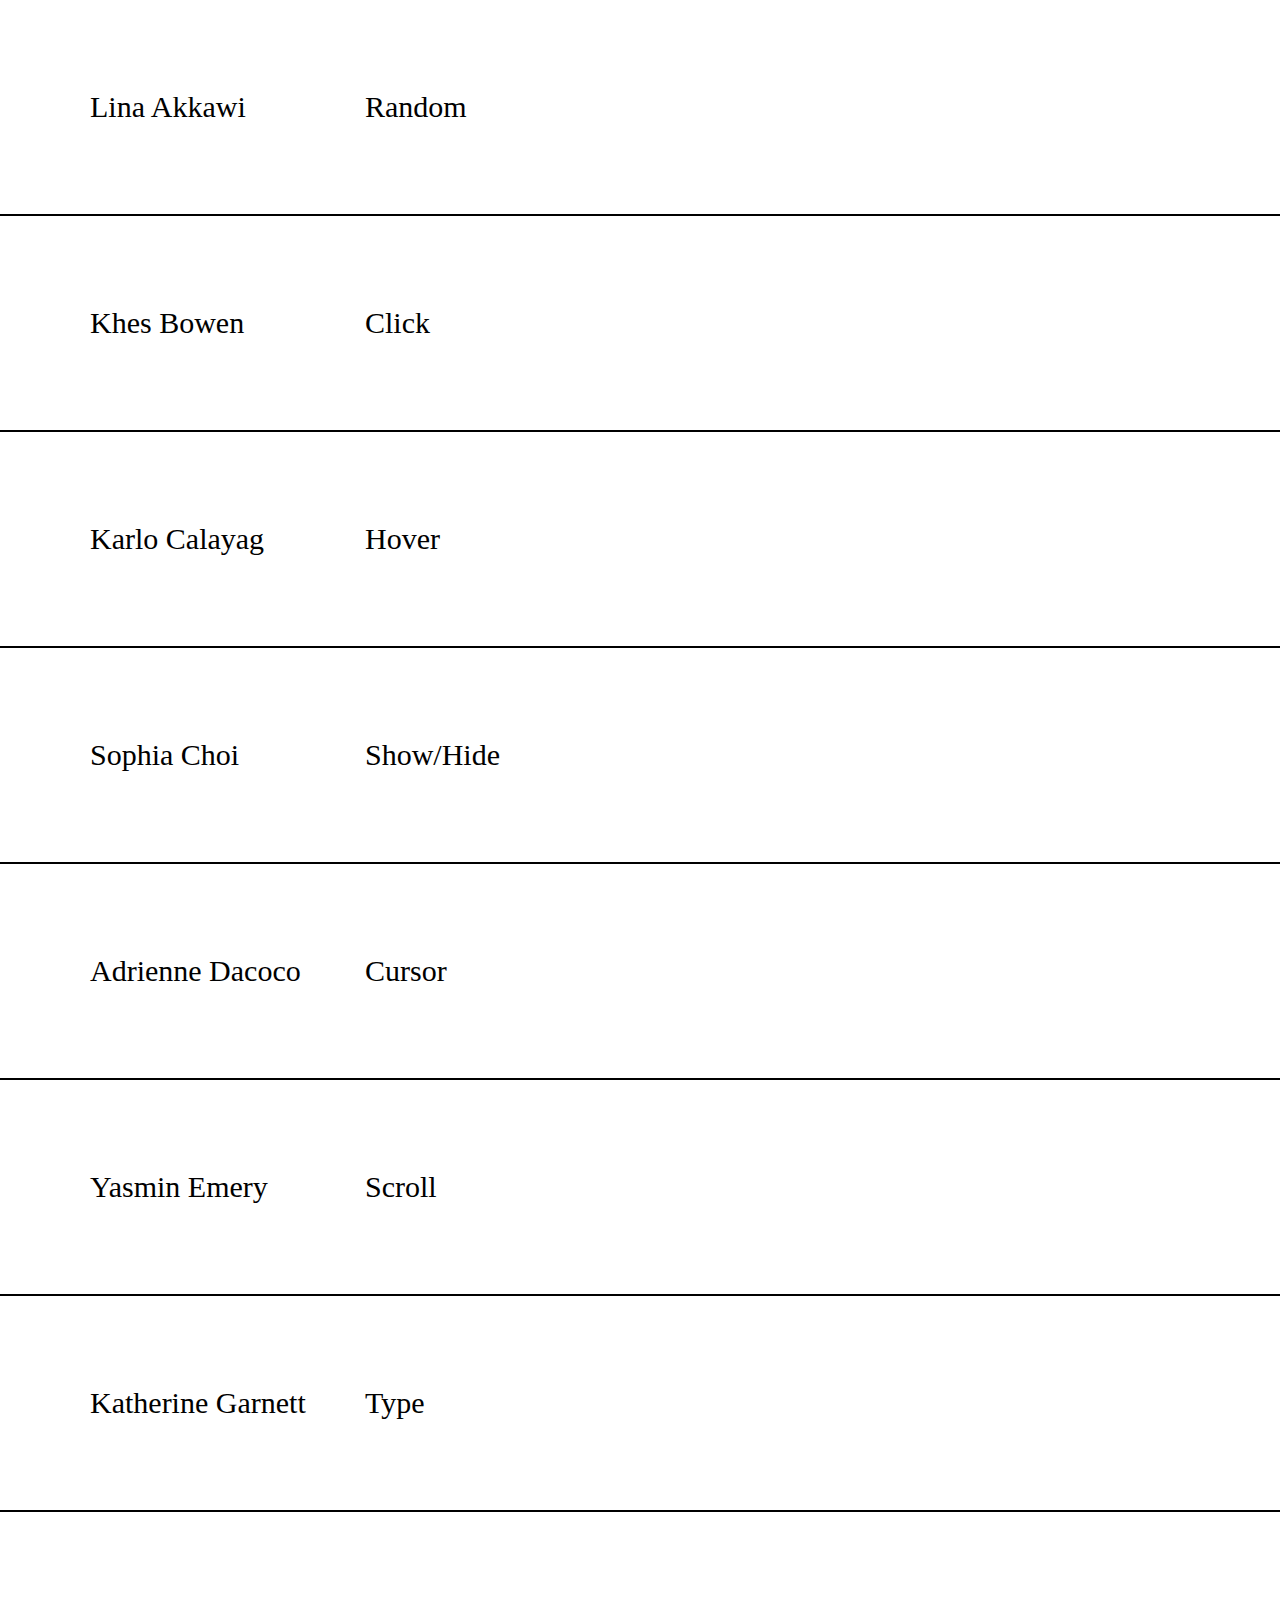
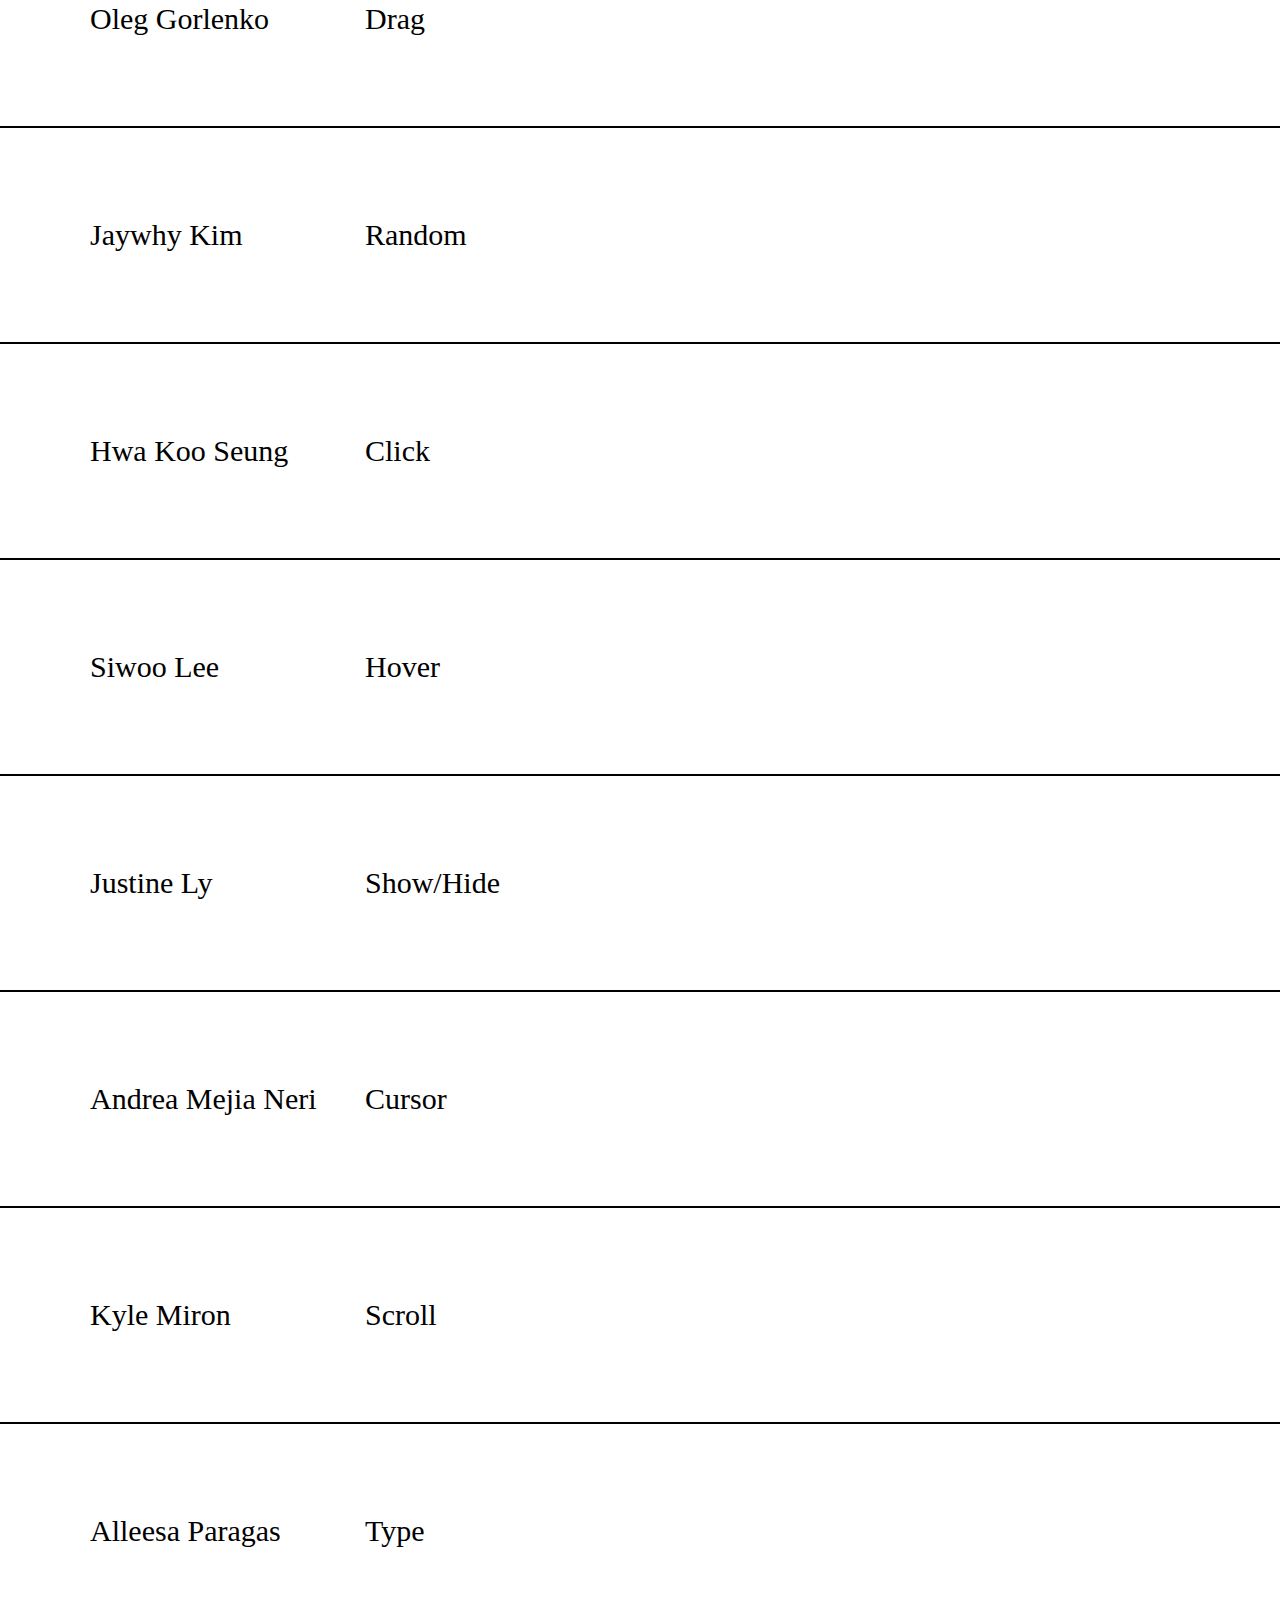
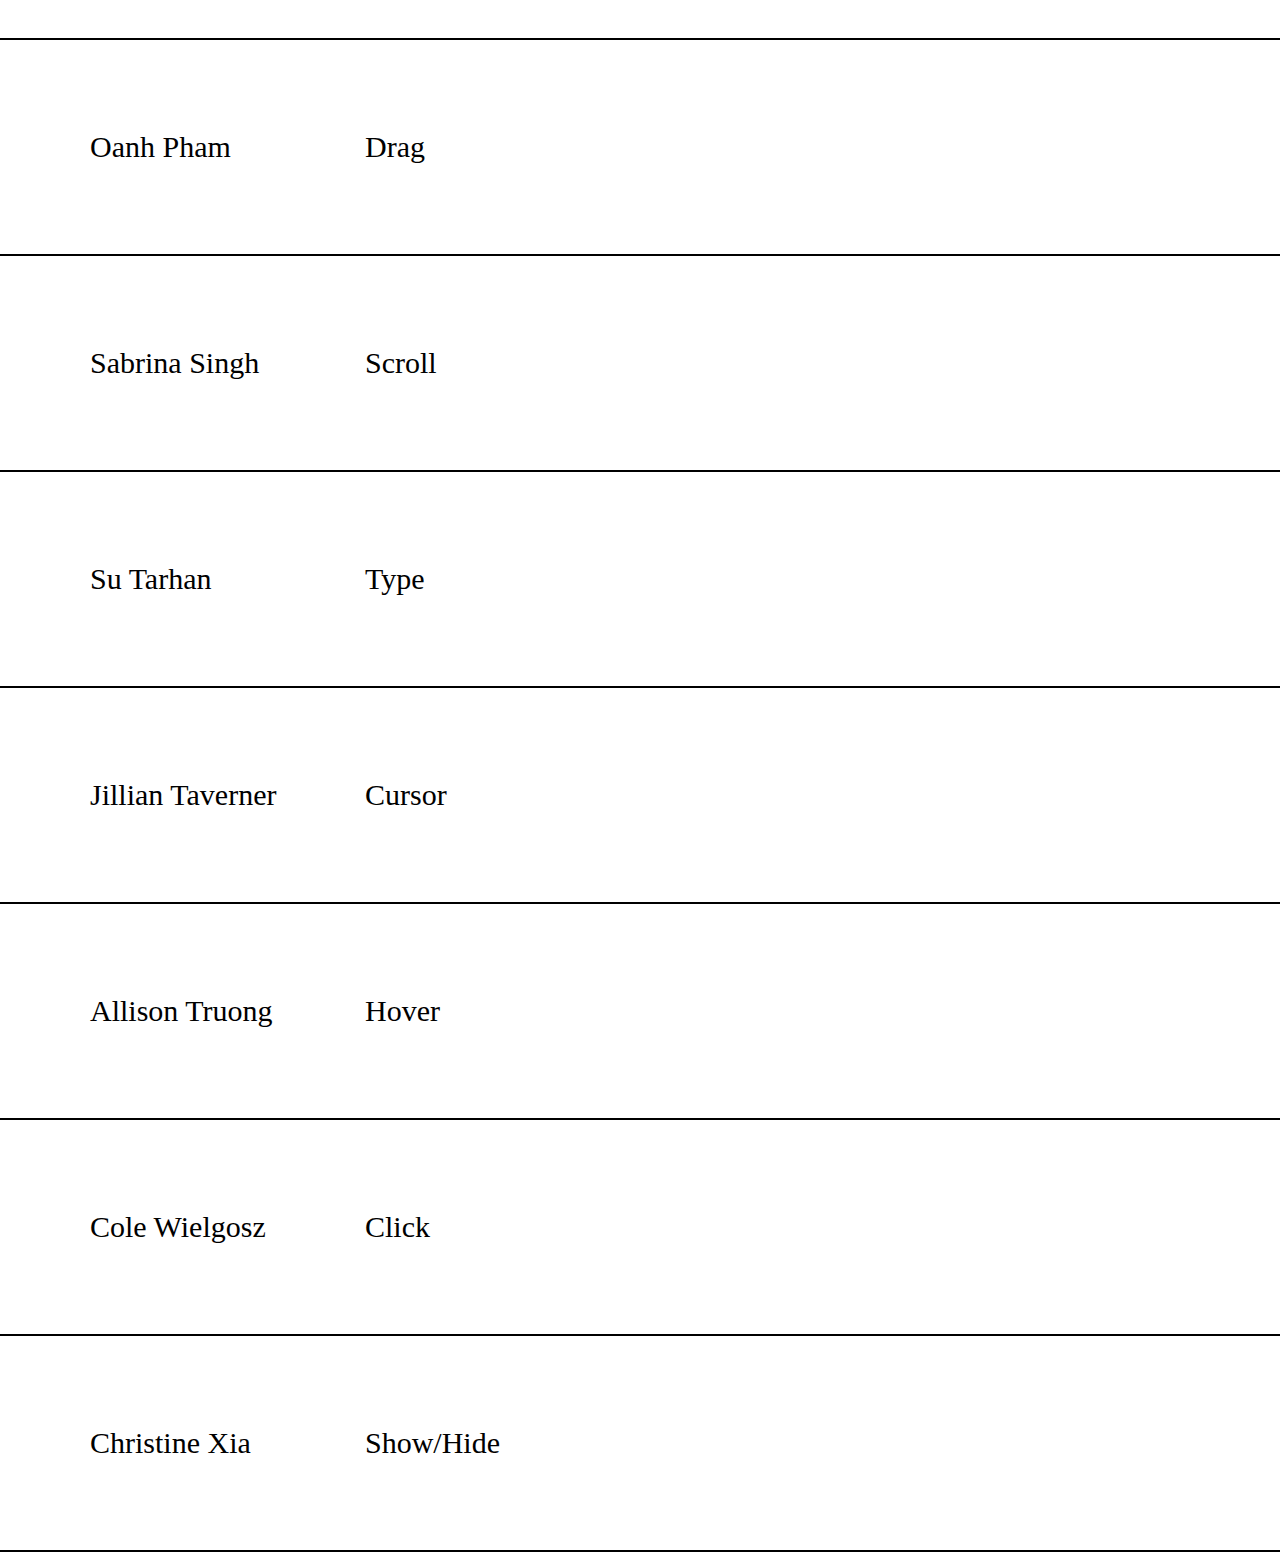
<file: ACT-02/index.html>
<!DOCTYPE html>
<html>
<head>
	<title>Student Listing</title>
	<link id="ourStylesheets" rel="stylesheet" href="css/style01.css">
</head>
<body>

		<script src="https://ajax.googleapis.com/ajax/libs/jquery/3.3.1/jquery.min.js"></script>
		<script src="js/script.js"></script>


</body>
</html>
</file>
<file: ACT-02/css/style01.css>
html, body {
	margin:0;
}


.listing {
	display:grid;
	grid-template-columns:1fr 3fr;
	padding:3em;
	font-size:30px;
	border-bottom:2px solid #000;
}
</file>
